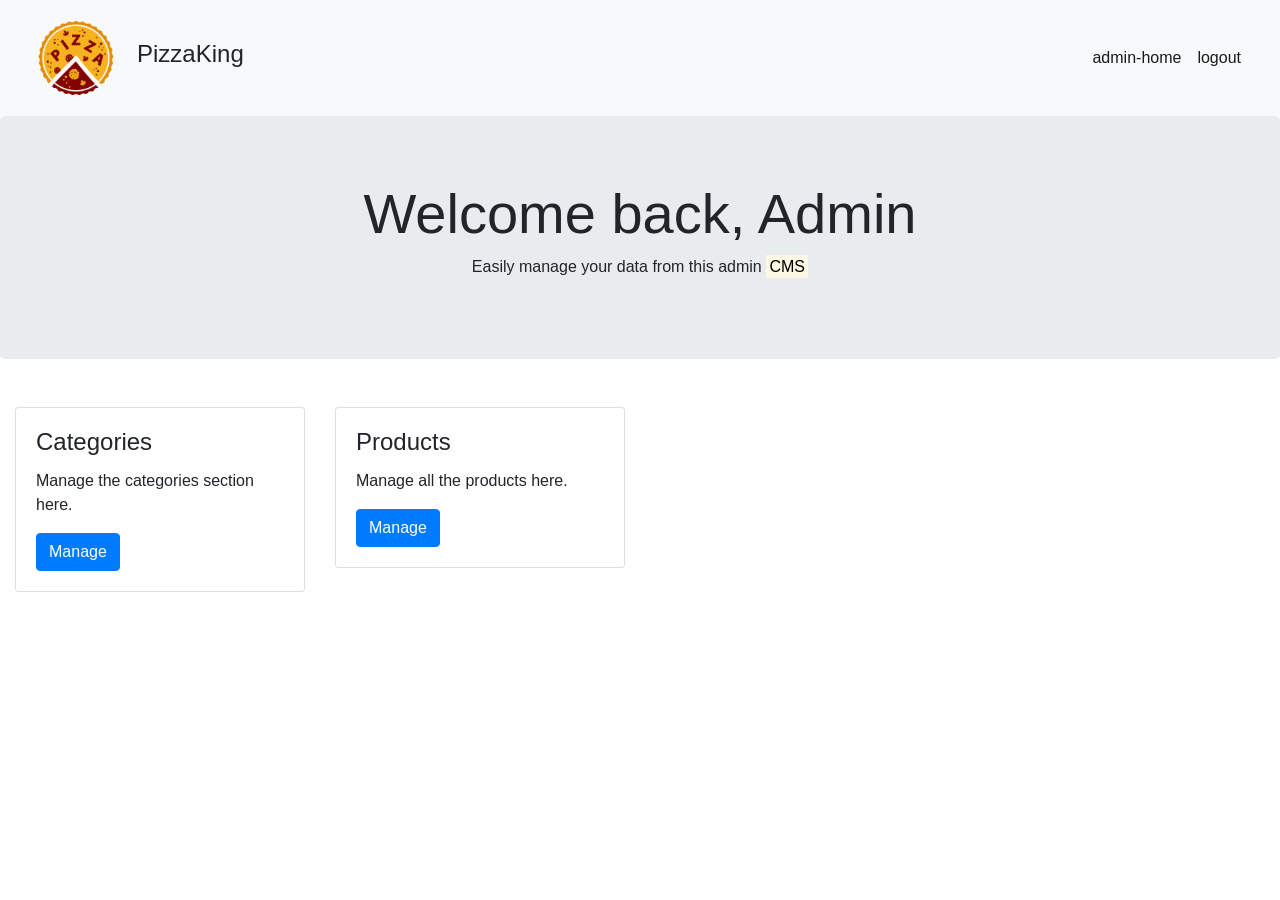
<file: main/resources/templates/adminHome.html>
<!doctype html>
<html lang="en" xmlns:th="http://www.thymeleaf.org">
<head>
    <meta charset="UTF-8">
    <meta name="viewport"
          content="width=device-width, user-scalable=no, initial-scale=1.0, maximum-scale=1.0, minimum-scale=1.0">
    <meta http-equiv="X-UA-Compatible" content="ie=edge">
    <link rel="stylesheet" href="https://stackpath.bootstrapcdn.com/bootstrap/4.4.1/css/bootstrap.min.css"
          integrity="sha384-Vkoo8x4CGsO3+Hhxv8T/Q5PaXtkKtu6ug5TOeNV6gBiFeWPGFN9MuhOf23Q9Ifjh" crossorigin="anonymous">
    <link rel="stylesheet" href="https://use.fontawesome.com/releases/v5.7.0/css/all.css"
          integrity="sha384-lZN37f5QGtY3VHgisS14W3ExzMWZxybE1SJSEsQp9S+oqd12jhcu+A56Ebc1zFSJ" crossorigin="anonymous">
    <title>Document</title>
</head>
<body>
<nav class="navbar navbar-expand-lg navbar-light bg-light" >
    <div class="container-fluid">
        <a class="navbar-brand" href="#">
            <img th:src="@{/images/logo.png}"  src="../static/images/logo.png" width="auto" height="90" class="d-inline-block align-top" alt=""/>
        </a>
        <H4>PizzaKing</H4>
        <button class="navbar-toggler" type="button" data-toggle="collapse" data-target="#navbarSupportedContent" aria-controls="navbarSupportedContent" aria-expanded="false" aria-label="Toggle navigation">
            <span class="navbar-toggler-icon"></span>
        </button>

        <div class="collapse navbar-collapse" id="navbarSupportedContent">
            <ul class="navbar-nav mr-auto"></ul>
            <ul class="navbar-nav">
                <li class="nav-item active">
                    <a class="nav-link" th:href="@{/admin}" href="#">admin-home</a>
                </li>
                <li class="nav-item active">
                    <a class="nav-link" th:href="@{/logout}" href="#">logout</a>
                </li>

            </ul>

        </div>
    </div>
</nav>
<div class="jumbotron text-center">
    <h1 class="display-4">Welcome back, Admin</h1>
    <p>Easily manage your data from this admin <mark>CMS</mark></p>
</div>
<div class="container-fluid">
    <div class="row">
        <div class="col-sm-3 pt-3" >
            <div class="card" style="background-color:white;">
                <div class="card-body">
                    <h4 class="card-title">Categories</h4>
                    <p class="card-text">Manage the categories section here.</p>
                    <a href="#" th:href="@{/admin/categories}" class="card-link btn btn-primary">Manage</a>

                </div>
            </div>
        </div>
        <div class="col-sm-3 pt-3" >
            <div class="card" style="background-color:white;">
                <div class="card-body">
                    <h4 class="card-title">Products</h4>
                    <p class="card-text">Manage all the products here.</p>
                    <a href="#" th:href="@{/admin/products}" class="card-link btn btn-primary">Manage</a>

                </div>
            </div>
        </div>

    </div>
</div>



<script src="https://code.jquery.com/jquery-3.4.1.slim.min.js" integrity="sha384-J6qa4849blE2+poT4WnyKhv5vZF5SrPo0iEjwBvKU7imGFAV0wwj1yYfoRSJoZ+n" crossorigin="anonymous"></script>
<script src="https://cdn.jsdelivr.net/npm/popper.js@1.16.0/dist/umd/popper.min.js" integrity="sha384-Q6E9RHvbIyZFJoft+2mJbHaEWldlvI9IOYy5n3zV9zzTtmI3UksdQRVvoxMfooAo" crossorigin="anonymous"></script>
<script src="https://stackpath.bootstrapcdn.com/bootstrap/4.4.1/js/bootstrap.min.js" integrity="sha384-wfSDF2E50Y2D1uUdj0O3uMBJnjuUD4Ih7YwaYd1iqfktj0Uod8GCExl3Og8ifwB6" crossorigin="anonymous"></script>
</body>
</html>
</file>
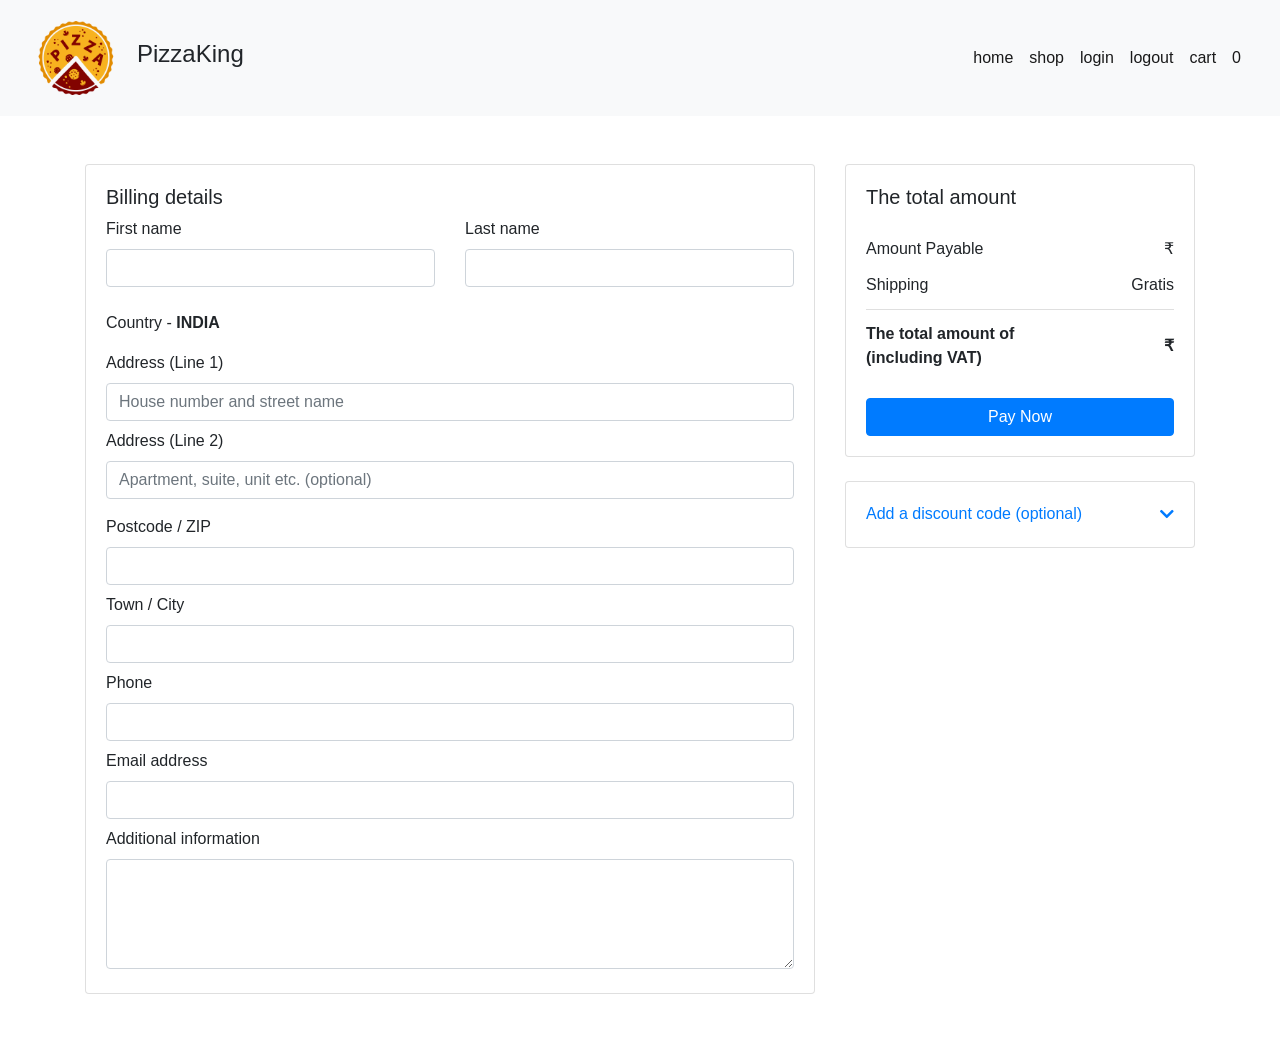
<file: main/resources/templates/checkout.html>
<!doctype html>
<html lang="en" xmlns:th="http://www.thymeleaf.org"
      xmlns:sec="http://www.thymeleaf.org/thymeleaf-extras-springsecurity3">
<head>
    <meta charset="UTF-8">
    <meta name="viewport"
          content="width=device-width, user-scalable=no, initial-scale=1.0, maximum-scale=1.0, minimum-scale=1.0">
    <meta http-equiv="X-UA-Compatible" content="ie=edge">
    <link rel="stylesheet" href="https://stackpath.bootstrapcdn.com/bootstrap/4.4.1/css/bootstrap.min.css"
          integrity="sha384-Vkoo8x4CGsO3+Hhxv8T/Q5PaXtkKtu6ug5TOeNV6gBiFeWPGFN9MuhOf23Q9Ifjh" crossorigin="anonymous">
    <link rel="stylesheet" href="https://use.fontawesome.com/releases/v5.11.2/css/all.css">

    <title>Document</title>
</head>
<body>


<nav class="navbar navbar-expand-lg navbar-light bg-light" >
    <div class="container-fluid">
        <a class="navbar-brand" href="#">
            <img th:src="@{/images/logo.png}"  src="../static/images/logo.png" width="auto" height="90" class="d-inline-block align-top" alt=""/>
        </a>
        <H4>PizzaKing</H4>
        <button class="navbar-toggler" type="button" data-toggle="collapse" data-target="#navbarSupportedContent" aria-controls="navbarSupportedContent" aria-expanded="false" aria-label="Toggle navigation">
            <span class="navbar-toggler-icon"></span>
        </button>

        <div class="collapse navbar-collapse" id="navbarSupportedContent">
            <ul class="navbar-nav mr-auto"></ul>
            <ul class="navbar-nav">
                <li class="nav-item active">
                    <a class="nav-link" th:href="@{/}" href="#">home</a>
                </li>
                <li class="nav-item active">
                    <a class="nav-link" th:href="@{/shop}" href="#">shop</a>
                </li>
                <li class="nav-item active">
                    <a class="nav-link" sec:authorize="isAnonymous()" th:href="@{/login}" href="#">login</a>
                </li>
                <li class="nav-item active">
                    <a class="nav-link" sec:authorize="isAuthenticated()" th:href="@{/logout}" href="#">logout</a>
                </li>
                <li class="nav-item active">
                    <a class="nav-link" th:href="@{/cart}" href="#">cart</a>
                </li>
                <li class="nav-item active">
                    <span class="nav-link" th:text="${cartCount}">0</span>
                </li>
            </ul>

        </div>
    </div>
</nav>
<div class="container">

    <!--Section: Block Content-->
    <section class="mt-5 mb-4">

        <!--Grid row-->
        <div class="row">

            <!--Grid column-->
            <div class="col-lg-8 mb-4">

                <!-- Card -->
                <div class="card wish-list pb-1">
                    <div class="card-body">

                        <h5 class="mb-2">Billing details</h5>

                        <!-- Grid row -->
                        <div class="row">

                            <!-- Grid column -->
                            <div class="col-lg-6">

                                <!-- First name -->
                                <div class="md-form md-outline mb-0 mb-lg-4">
                                    <label for="firstName">First name</label>
                                    <input type="text" id="firstName" required class="form-control mb-0 mb-lg-2">
                                </div>

                            </div>
                            <!-- Grid column -->

                            <!-- Grid column -->
                            <div class="col-lg-6">

                                <!-- Last name -->
                                <div class="md-form md-outline">
                                    <label for="lastName">Last name</label>
                                    <input type="text" id="lastName" required class="form-control">
                                </div>

                            </div>
                            <!-- Grid column -->

                        </div>
                        <!-- Grid row -->



                        <!-- Country -->
                        <div class="d-flex flex-wrap">
                            <div class="select-outline position-relative w-100">
                                <label>Country - <strong>INDIA</strong></label>


                            </div>
                        </div>

                        <!-- Address Part 1 -->
                        <div class="md-form md-outline mt-2">
                            <label for="form14">Address (Line 1)</label>
                            <input type="text" required id="form14" placeholder="House number and street name" class="form-control">
                        </div>

                        <!-- Address Part 2 -->
                        <div class="md-form md-outline mt-2">
                            <label for="form15">Address (Line 2)</label>
                            <input type="text" id="form15" placeholder="Apartment, suite, unit etc. (optional)"
                                   class="form-control">
                        </div>

                        <!-- Postcode / ZIP -->
                        <div class="md-form md-outline mt-3">
                            <label for="form16">Postcode / ZIP</label>
                            <input type="text" maxlength="6" minlength="6" required id="form16" class="form-control">
                        </div>

                        <!-- Town / City -->
                        <div class="md-form md-outline mt-2">
                            <label for="form17">Town / City</label>
                            <input type="text" required id="form17" class="form-control">

                        </div>

                        <!-- Phone -->
                        <div class="md-form md-outline mt-2">
                            <label for="form18">Phone</label>
                            <input type="number" minlength="10" maxlength="10" required id="form18" class="form-control">
                        </div>

                        <!-- Email address -->
                        <div class="md-form md-outline mt-2">
                            <label for="form19">Email address</label>
                            <input type="email" required id="form19" class="form-control">
                        </div>

                        <!-- Additional information -->
                        <div class="md-form md-outline mt-2">
                            <label for="form76">Additional information</label>
                            <textarea id="form76" class="md-textarea form-control" rows="4"></textarea>
                        </div>



                    </div>
                </div>
                <!-- Card -->

            </div>
            <!--Grid column-->

            <!--Grid column-->
            <div class="col-lg-4">

                <!-- Card -->
                <div class="card mb-4">
                    <div class="card-body">

                        <h5 class="mb-3">The total amount </h5>

                        <ul class="list-group list-group-flush">
                            <li class="list-group-item d-flex justify-content-between align-items-center border-0 px-0 pb-0">
                                Amount Payable
                                <span>₹<span th:text="${total}"></span></span>
                            </li>
                            <li class="list-group-item d-flex justify-content-between align-items-center px-0">
                                Shipping
                                <span>Gratis</span>
                            </li>
                            <li class="list-group-item d-flex justify-content-between align-items-center border-0 px-0 mb-3">
                                <div>
                                    <strong>The total amount of</strong>
                                    <strong>
                                        <p class="mb-0">(including VAT)</p>
                                    </strong>
                                </div>
                                <span><strong>₹<span th:text="${total}"></span></strong></span>
                            </li>
                        </ul>

                        <form action="" method="post" th:action="@{/payNow}" >
                            <button type="submit"  class="btn btn-primary btn-block waves-effect waves-light">Pay Now</button>
                        </form>

                    </div>
                </div>
                <!-- Card -->

                <!-- Card -->
                <div class="card mb-4">
                    <div class="card-body">

                        <a class="dark-grey-text d-flex justify-content-between" data-toggle="collapse" href="#collapseExample"
                           aria-expanded="false" aria-controls="collapseExample">
                            Add a discount code (optional)
                            <span><i class="fas fa-chevron-down pt-1"></i></span>
                        </a>

                        <div class="collapse" id="collapseExample">
                            <div class="mt-3">
                                <div class="md-form md-outline mb-0">
                                    <input type="text" id="discount-code" class="form-control font-weight-light"
                                           placeholder="Enter discount code">
                                </div>
                            </div>
                        </div>
                    </div>
                </div>
                <!-- Card -->

            </div>
            <!--Grid column-->

        </div>
        <!--Grid row-->

    </section>
    <!--Section: Block Content-->


</div>





<script src="https://code.jquery.com/jquery-3.4.1.slim.min.js" integrity="sha384-J6qa4849blE2+poT4WnyKhv5vZF5SrPo0iEjwBvKU7imGFAV0wwj1yYfoRSJoZ+n" crossorigin="anonymous"></script>
<script src="https://cdn.jsdelivr.net/npm/popper.js@1.16.0/dist/umd/popper.min.js" integrity="sha384-Q6E9RHvbIyZFJoft+2mJbHaEWldlvI9IOYy5n3zV9zzTtmI3UksdQRVvoxMfooAo" crossorigin="anonymous"></script>
<script src="https://stackpath.bootstrapcdn.com/bootstrap/4.4.1/js/bootstrap.min.js" integrity="sha384-wfSDF2E50Y2D1uUdj0O3uMBJnjuUD4Ih7YwaYd1iqfktj0Uod8GCExl3Og8ifwB6" crossorigin="anonymous"></script>
</body>
</html>
</file>
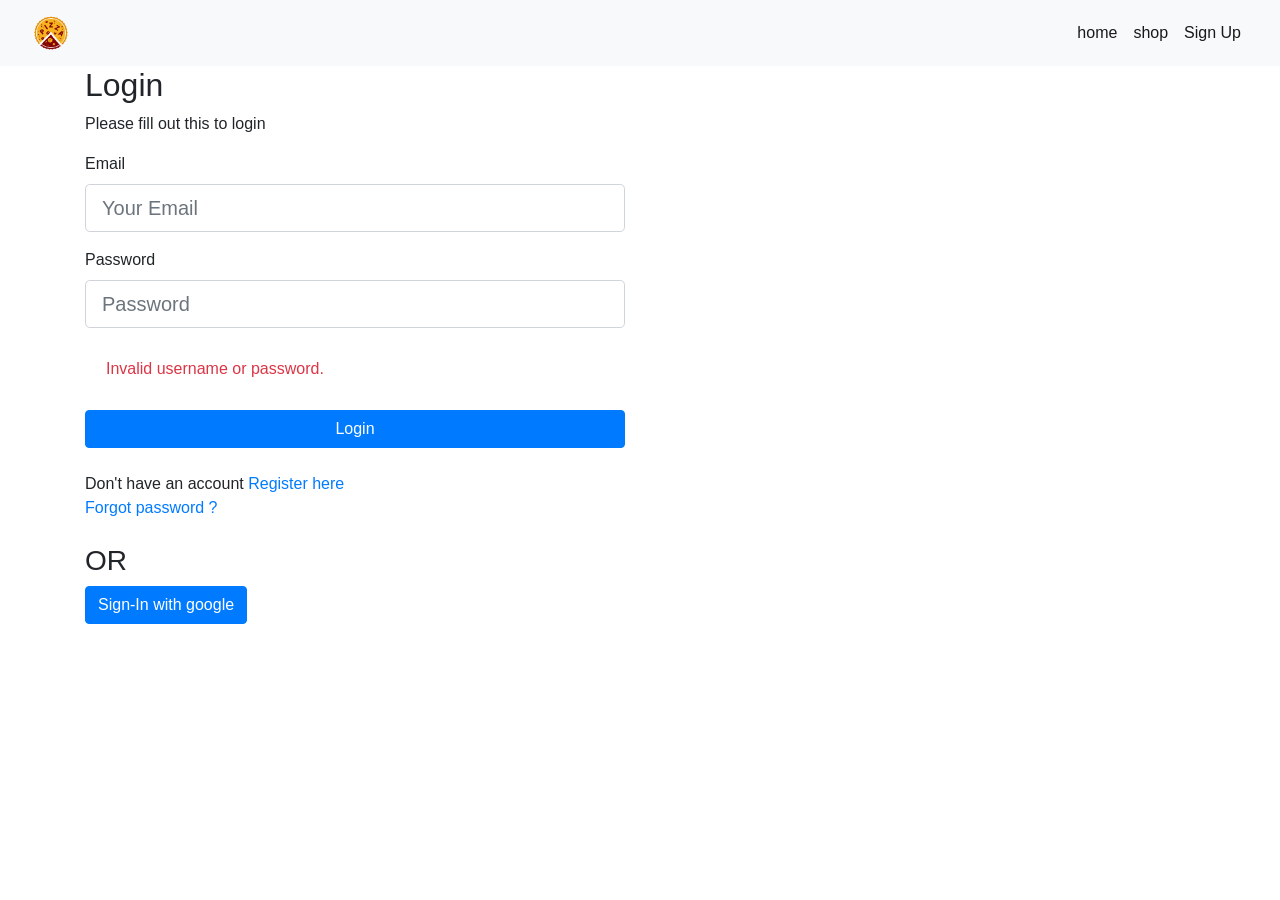
<file: main/resources/templates/login.html>
<!doctype html>
<html lang="en" xmlns:th="http://www.thymeleaf.org">
<head>
    <meta charset="UTF-8">
    <meta name="viewport"
          content="width=device-width, user-scalable=no, initial-scale=1.0, maximum-scale=1.0, minimum-scale=1.0">
    <meta http-equiv="X-UA-Compatible" content="ie=edge">
    <link rel="stylesheet" href="https://stackpath.bootstrapcdn.com/bootstrap/4.4.1/css/bootstrap.min.css"
          integrity="sha384-Vkoo8x4CGsO3+Hhxv8T/Q5PaXtkKtu6ug5TOeNV6gBiFeWPGFN9MuhOf23Q9Ifjh" crossorigin="anonymous">
    <link rel="stylesheet" href="https://use.fontawesome.com/releases/v5.7.0/css/all.css"
          integrity="sha384-lZN37f5QGtY3VHgisS14W3ExzMWZxybE1SJSEsQp9S+oqd12jhcu+A56Ebc1zFSJ" crossorigin="anonymous">
    <title>Document</title>
</head>
<body>


<nav class="navbar navbar-expand-lg navbar-light bg-light" >
    <div class="container-fluid">
        <a class="navbar-brand" href="#">
            <img th:src="@{/images/logo.png}"  src="../static/images/logo.png" width="auto" height="40" class="d-inline-block align-top" alt=""/>
        </a>
        <button class="navbar-toggler" type="button" data-toggle="collapse" data-target="#navbarSupportedContent" aria-controls="navbarSupportedContent" aria-expanded="false" aria-label="Toggle navigation">
            <span class="navbar-toggler-icon"></span>
        </button>

        <div class="collapse navbar-collapse" id="navbarSupportedContent">
            <ul class="navbar-nav mr-auto"></ul>
            <ul class="navbar-nav">
                <li class="nav-item active">
                    <a class="nav-link" th:href="@{/}" href="#">home</a>
                </li>
                <li class="nav-item active">
                    <a class="nav-link" th:href="@{/shop}" href="#">shop</a>
                </li>
                <li class="nav-item active">
                    <a class="nav-link" href="#">Sign Up</a>
                </li>

            </ul>

        </div>
    </div>
</nav>
<div class="container">
    <div class="row">
        <div class="col-sm-6">
            <h2>Login</h2>
            <p>Please fill out this to login</p>
            <form th:action="@{/login}" method="post">
                <div class="form-group">
                    <label for="email">Email</label>
                    <input type="email" name="email" id="email" placeholder="Your Email" class="form-control form-control-lg">
                </div>

                <div class="form-group">
                    <label for="password">Password</label>
                    <input type="password" class="form-control form-control-lg" placeholder="Password" name="password" id="password">
                </div>
                <div th:if="${param.error}" class="alert alert-error text-danger">
                    Invalid username or password.
                </div>

                <input type="submit" value="Login" class="btn btn-primary btn-block">
                <br>
                <span >Don't have an account <a class="linkControl" href="./register.html"
                                                th:href="@{/register}">Register here</a></span>
                <br>
                <a href="" th:href="@{/forgotpassword}">Forgot password ?</a>
            </form>
            <br>
            <h3>OR</h3>
            <a href="/oauth2/authorization/google" class="btn btn-primary">Sign-In with google </a>

        </div>

    </div>
</div>

<script src="https://code.jquery.com/jquery-3.4.1.slim.min.js" integrity="sha384-J6qa4849blE2+poT4WnyKhv5vZF5SrPo0iEjwBvKU7imGFAV0wwj1yYfoRSJoZ+n" crossorigin="anonymous"></script>
<script src="https://cdn.jsdelivr.net/npm/popper.js@1.16.0/dist/umd/popper.min.js" integrity="sha384-Q6E9RHvbIyZFJoft+2mJbHaEWldlvI9IOYy5n3zV9zzTtmI3UksdQRVvoxMfooAo" crossorigin="anonymous"></script>
<script src="https://stackpath.bootstrapcdn.com/bootstrap/4.4.1/js/bootstrap.min.js" integrity="sha384-wfSDF2E50Y2D1uUdj0O3uMBJnjuUD4Ih7YwaYd1iqfktj0Uod8GCExl3Og8ifwB6" crossorigin="anonymous"></script>
</body>
</html>
</file>
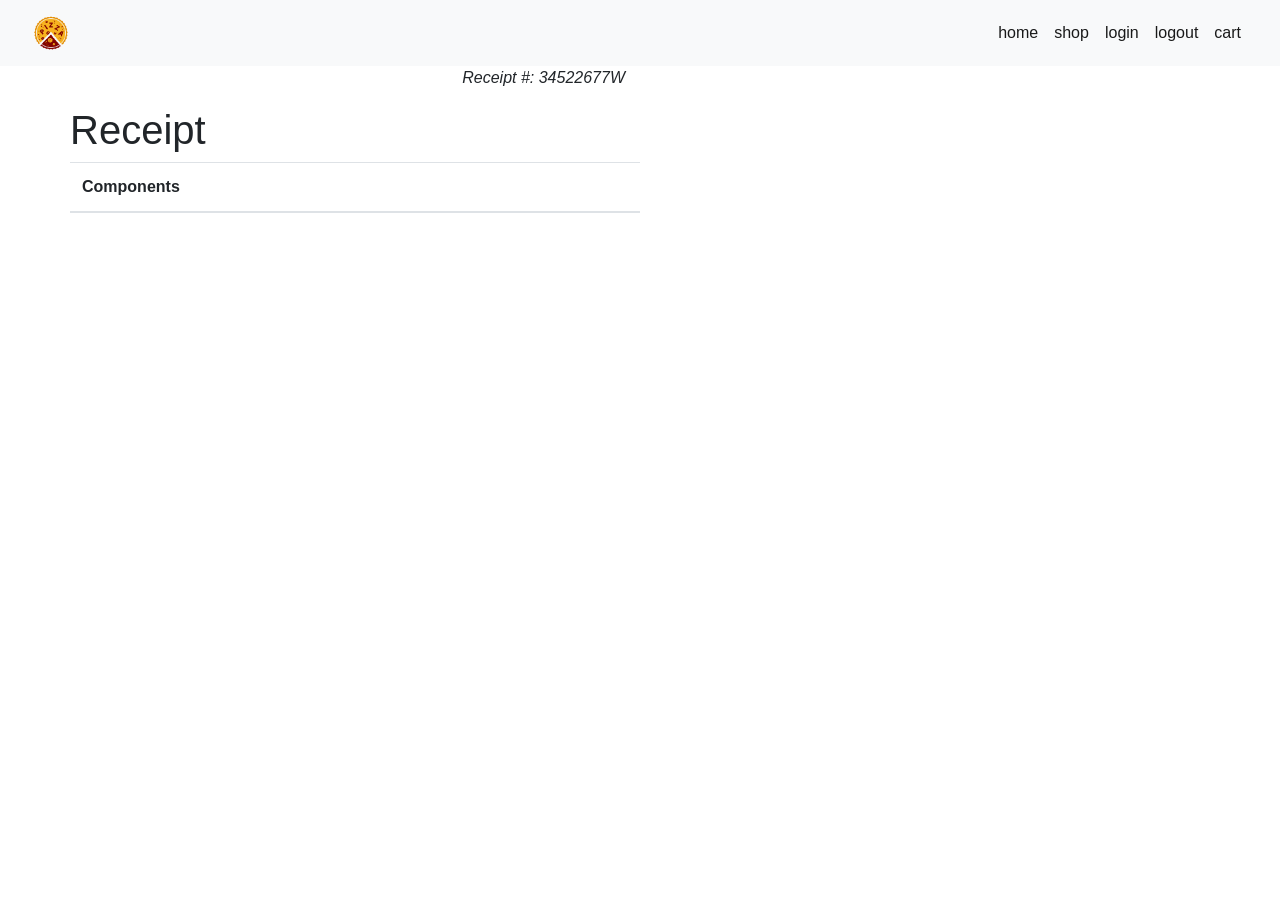
<file: main/resources/templates/orderPlaced.html>
<!doctype html>
<html lang="en" xmlns:th="http://www.thymeleaf.org"
      xmlns:sec="http://www.thymeleaf.org/thymeleaf-extras-springsecurity3">
<head>
    <meta charset="UTF-8">
    <meta name="viewport"
          content="width=device-width, user-scalable=no, initial-scale=1.0, maximum-scale=1.0, minimum-scale=1.0">
    <meta http-equiv="X-UA-Compatible" content="ie=edge">
    <link rel="stylesheet" href="https://stackpath.bootstrapcdn.com/bootstrap/4.4.1/css/bootstrap.min.css"
          integrity="sha384-Vkoo8x4CGsO3+Hhxv8T/Q5PaXtkKtu6ug5TOeNV6gBiFeWPGFN9MuhOf23Q9Ifjh" crossorigin="anonymous">
    <link rel="stylesheet" href="https://use.fontawesome.com/releases/v5.11.2/css/all.css">

    <title>Document</title>
</head>
<body>


<nav class="navbar navbar-expand-lg navbar-light bg-light" >
    <div class="container-fluid">
        <a class="navbar-brand" href="#">
            <img th:src="@{/images/logo.png}"  src="../static/images/logo.png" width="auto" height="40" class="d-inline-block align-top" alt=""/>
        </a>
        <button class="navbar-toggler" type="button" data-toggle="collapse" data-target="#navbarSupportedContent" aria-controls="navbarSupportedContent" aria-expanded="false" aria-label="Toggle navigation">
            <span class="navbar-toggler-icon"></span>
        </button>

        <div class="collapse navbar-collapse" id="navbarSupportedContent">
            <ul class="navbar-nav mr-auto"></ul>
            <ul class="navbar-nav">
                <li class="nav-item active">
                    <a class="nav-link" th:href="@{/}" href="#">home</a>
                </li>
                <li class="nav-item active">
                    <a class="nav-link" th:href="@{/shop}" href="#">shop</a>
                </li>
                <li class="nav-item active">
                    <a class="nav-link" sec:authorize="isAnonymous()" th:href="@{/login}" href="#">login</a>
                </li>
                <li class="nav-item active">
                    <a class="nav-link" sec:authorize="isAuthenticated()" th:href="@{/logout}" href="#">logout</a>
                </li>
                <li class="nav-item active">
                    <a class="nav-link" th:href="@{/cart}" href="#">cart</a>
                </li>
<!--                <li class="nav-item active">-->
<!--                    <span class="nav-link" th:text="${cartCount}">0</span>-->
<!--                </li>-->
            </ul>

        </div>
    </div>
</nav>
<div class="container">
    <div class="row">
        <div class="well col-xs-10 col-sm-10 col-md-6 col-xs-offset-1 col-sm-offset-1 col-md-offset-3">
            <div class="row">
                <div class="col-xs-6 col-sm-6 col-md-6">
                    <strong th:text="${result}"></strong>
                    <br>
                </div>
                <div class="col-xs-6 col-sm-6 col-md-6 text-right">
                    <p>
                        <em>Receipt #: 34522677W</em>
                    </p>
                </div>
            </div>
            <div class="row">
                <div class="text-center">
                    <h1>Receipt</h1>
                </div>

                <table class="table table-hover">
                    <thead>
                    <tr>
                        <th>Components</th>
                    </tr>
                    </thead>
                    <tbody>

                    <tr th:each="entry : ${parameters}">

                        <td th:text="${entry.key} + '  : -  ' + ${entry.value}"></td>

                    </tr>
                    </tbody>
                </table>
            </div>
        </div>
    </div>
</div>





<script src="https://code.jquery.com/jquery-3.4.1.slim.min.js" integrity="sha384-J6qa4849blE2+poT4WnyKhv5vZF5SrPo0iEjwBvKU7imGFAV0wwj1yYfoRSJoZ+n" crossorigin="anonymous"></script>
<script src="https://cdn.jsdelivr.net/npm/popper.js@1.16.0/dist/umd/popper.min.js" integrity="sha384-Q6E9RHvbIyZFJoft+2mJbHaEWldlvI9IOYy5n3zV9zzTtmI3UksdQRVvoxMfooAo" crossorigin="anonymous"></script>
<script src="https://stackpath.bootstrapcdn.com/bootstrap/4.4.1/js/bootstrap.min.js" integrity="sha384-wfSDF2E50Y2D1uUdj0O3uMBJnjuUD4Ih7YwaYd1iqfktj0Uod8GCExl3Og8ifwB6" crossorigin="anonymous"></script>
</body>
</html>
</file>
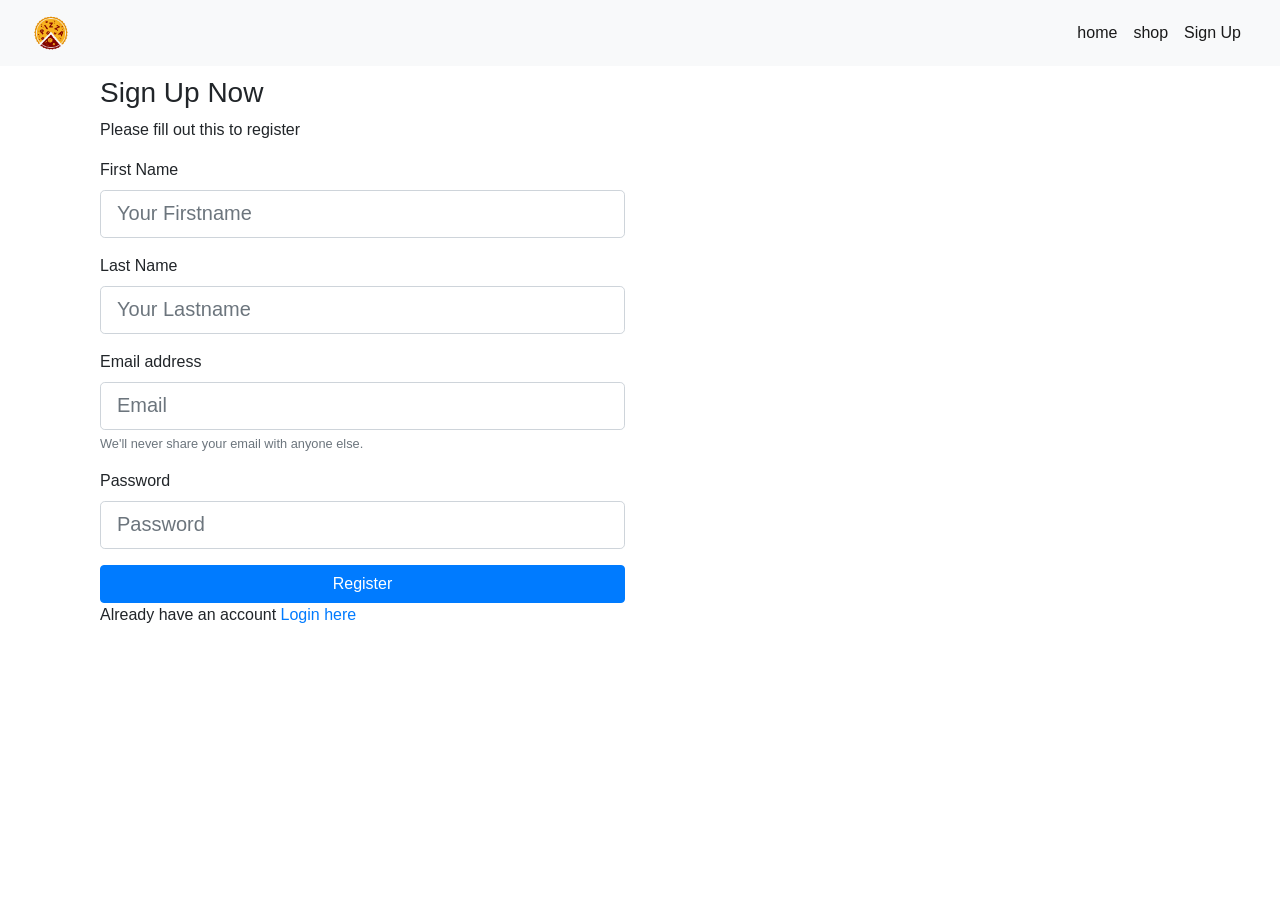
<file: main/resources/templates/register.html>
<!doctype html>
<html lang="en" xmlns:th="http://www.thymeleaf.org">
<head>
    <meta charset="UTF-8">
    <meta name="viewport"
          content="width=device-width, user-scalable=no, initial-scale=1.0, maximum-scale=1.0, minimum-scale=1.0">
    <meta http-equiv="X-UA-Compatible" content="ie=edge">
    <link rel="stylesheet" href="https://stackpath.bootstrapcdn.com/bootstrap/4.4.1/css/bootstrap.min.css"
          integrity="sha384-Vkoo8x4CGsO3+Hhxv8T/Q5PaXtkKtu6ug5TOeNV6gBiFeWPGFN9MuhOf23Q9Ifjh" crossorigin="anonymous">
    <link rel="stylesheet" href="https://use.fontawesome.com/releases/v5.7.0/css/all.css"
          integrity="sha384-lZN37f5QGtY3VHgisS14W3ExzMWZxybE1SJSEsQp9S+oqd12jhcu+A56Ebc1zFSJ" crossorigin="anonymous">
    <title>Document</title>
</head>
<body>


<nav class="navbar navbar-expand-lg navbar-light bg-light" >
    <div class="container-fluid">
        <a class="navbar-brand" href="#">
            <img th:src="@{/images/logo.png}"  src="../static/images/logo.png" width="auto" height="40" class="d-inline-block align-top" alt=""/>
        </a>
        <button class="navbar-toggler" type="button" data-toggle="collapse" data-target="#navbarSupportedContent" aria-controls="navbarSupportedContent" aria-expanded="false" aria-label="Toggle navigation">
            <span class="navbar-toggler-icon"></span>
        </button>

        <div class="collapse navbar-collapse" id="navbarSupportedContent">
            <ul class="navbar-nav mr-auto"></ul>
            <ul class="navbar-nav">
                <li class="nav-item active">
                    <a class="nav-link" th:href="@{/}" href="#">home</a>
                </li>
                <li class="nav-item active">
                    <a class="nav-link" th:href="@{/shop}" href="#">shop</a>
                </li>
                <li class="nav-item active">
                    <a class="nav-link" href="#">Sign Up</a>
                </li>

            </ul>

        </div>
    </div>
</nav>
<div class="container">
    <div class="col-sm-6">
        <h3 style="margin-top: 10px">Sign Up Now</h3>
        <p>Please fill out this to register</p>
        <form th:action="@{/register}" th:object="${user}" method="post">
            <div class="form-group">
                <label for="firstName">First Name</label>
                <input type="text" name="firstName" id="firstName" required placeholder="Your Firstname" class="form-control form-control-lg">
            </div>
            <div class="form-group">
                <label for="lastName">Last Name</label>
                <input type="text" name="lastName" id="lastName" required placeholder="Your Lastname" class="form-control form-control-lg">
            </div>
            <div class="form-group">
                <label for="email">Email address</label>
                <input type="email" class="form-control form-control-lg" required minlength="6" placeholder="Email" name="email" id="email"
                       aria-describedby="emailHelp">
                <small id="emailHelp" class="form-text text-muted">We'll never share your email with
                    anyone else.</small>
            </div>
            <div class="form-group">
                <label for="password">Password</label>
                <input type="password" class="form-control form-control-lg" required placeholder="Password" name="password"
                       id="password">
            </div>

            <input type="submit" value="Register" class="btn btn-primary btn-block">
            <span style="margin-top: 10px">Already have an account <a class="linkControl" href="./login.html"
                                                                      th:href="@{/login}">Login here</a></span>
        </form>
    </div>
</div>


<script src="https://code.jquery.com/jquery-3.4.1.slim.min.js" integrity="sha384-J6qa4849blE2+poT4WnyKhv5vZF5SrPo0iEjwBvKU7imGFAV0wwj1yYfoRSJoZ+n" crossorigin="anonymous"></script>
<script src="https://cdn.jsdelivr.net/npm/popper.js@1.16.0/dist/umd/popper.min.js" integrity="sha384-Q6E9RHvbIyZFJoft+2mJbHaEWldlvI9IOYy5n3zV9zzTtmI3UksdQRVvoxMfooAo" crossorigin="anonymous"></script>
<script src="https://stackpath.bootstrapcdn.com/bootstrap/4.4.1/js/bootstrap.min.js" integrity="sha384-wfSDF2E50Y2D1uUdj0O3uMBJnjuUD4Ih7YwaYd1iqfktj0Uod8GCExl3Og8ifwB6" crossorigin="anonymous"></script>
</body>
</html>
</file>
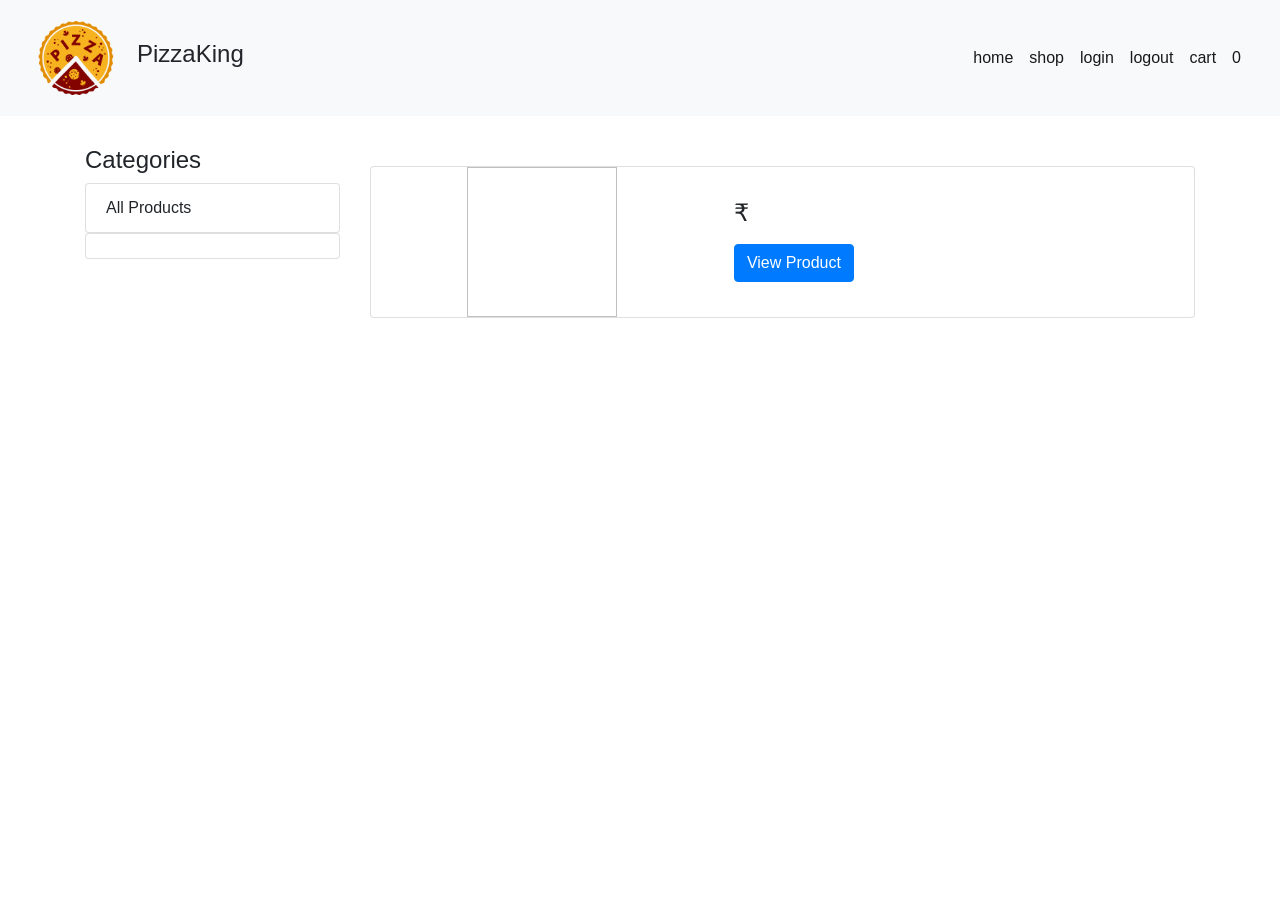
<file: main/resources/templates/shop.html>
<!doctype html>
<html lang="en" xmlns:th="http://www.thymeleaf.org"
      xmlns:sec="http://www.thymeleaf.org/thymeleaf-extras-springsecurity3">
<head>
    <meta charset="UTF-8">
    <meta name="viewport"
          content="width=device-width, user-scalable=no, initial-scale=1.0, maximum-scale=1.0, minimum-scale=1.0">
    <meta http-equiv="X-UA-Compatible" content="ie=edge">
    <link rel="stylesheet" href="https://stackpath.bootstrapcdn.com/bootstrap/4.4.1/css/bootstrap.min.css"
          integrity="sha384-Vkoo8x4CGsO3+Hhxv8T/Q5PaXtkKtu6ug5TOeNV6gBiFeWPGFN9MuhOf23Q9Ifjh" crossorigin="anonymous">
    <link rel="stylesheet" href="https://use.fontawesome.com/releases/v5.7.0/css/all.css"
          integrity="sha384-lZN37f5QGtY3VHgisS14W3ExzMWZxybE1SJSEsQp9S+oqd12jhcu+A56Ebc1zFSJ" crossorigin="anonymous">
    <title>Document</title>
</head>
<body>


<nav class="navbar navbar-expand-lg navbar-light bg-light" >
    <div class="container-fluid">
        <a class="navbar-brand" href="#">
            <img th:src="@{/images/logo.png}"  src="../static/images/logo.png" width="auto" height="90" class="d-inline-block align-top" alt=""/>
        </a>
        <H4>PizzaKing</H4>
        <button class="navbar-toggler" type="button" data-toggle="collapse" data-target="#navbarSupportedContent" aria-controls="navbarSupportedContent" aria-expanded="false" aria-label="Toggle navigation">
            <span class="navbar-toggler-icon"></span>
        </button>

        <div class="collapse navbar-collapse" id="navbarSupportedContent">
            <ul class="navbar-nav mr-auto"></ul>
            <ul class="navbar-nav">
                <li class="nav-item active">
                    <a class="nav-link" th:href="@{/}" href="#">home</a>
                </li>
                <li class="nav-item active">
                    <a class="nav-link" th:href="@{/shop}" href="#">shop</a>
                </li>
                <li class="nav-item active">
                    <a class="nav-link" sec:authorize="isAnonymous()" th:href="@{/login}" href="#">login</a>
                </li>
                <li class="nav-item active">
                    <a class="nav-link" sec:authorize="isAuthenticated()" th:href="@{/logout}" href="#">logout</a>
                </li>
                <li class="nav-item active">
                    <a class="nav-link" th:href="@{/cart}" href="#">cart</a>
                </li>
                <li class="nav-item active">
                    <span class="nav-link" th:text="${cartCount}">0</span>
                </li>
            </ul>

        </div>
    </div>
</nav>
<div class="container" style="margin-top: 30px">
    <div class="row">
        <div class="col-sm-3">
            <h4>Categories</h4>
            <ul class="list-group">
                <a th:href="@{/shop}"><li class="list-group-item">All Products</li></a>
                <a href="" th:each="category, iStat : ${categories}"
                   th:href="@{/shop/category/{id}(id=${category.id})}"><li
                               class="list-group-item" th:text="${category.name}"></li></a>

            </ul>
        </div>
        <div class="col-sm-9">
            <div class="card" style="margin-top: 20px" th:each="product : ${products}">
                <div class="row no-gutters">
                    <div class="col-sm-5 d-flex justify-content-center">
                        <img class="" height="150px" width="150px" th:src="@{${'/productImages/' + product.imageName}}" th:alt="${product.name}">
                    </div>
                    <div class="col-sm-7 d-flex justify-content-center">
                        <div class="card-body">
                            <h5 class="card-title" th:text="${product.name}"></h5>
                            <h4>₹ <span th:text="${product.price}"></span></h4>
                            <p th:text="${product.description}" ></p>
                            <a href="#" th:href="@{/shop/viewproduct/{id}(id=${product.id})}" class="btn btn-primary">View Product</a>
                        </div>
                    </div>
                </div>
            </div>
        </div>
    </div>
</div>





<script src="https://code.jquery.com/jquery-3.4.1.slim.min.js" integrity="sha384-J6qa4849blE2+poT4WnyKhv5vZF5SrPo0iEjwBvKU7imGFAV0wwj1yYfoRSJoZ+n" crossorigin="anonymous"></script>
<script src="https://cdn.jsdelivr.net/npm/popper.js@1.16.0/dist/umd/popper.min.js" integrity="sha384-Q6E9RHvbIyZFJoft+2mJbHaEWldlvI9IOYy5n3zV9zzTtmI3UksdQRVvoxMfooAo" crossorigin="anonymous"></script>
<script src="https://stackpath.bootstrapcdn.com/bootstrap/4.4.1/js/bootstrap.min.js" integrity="sha384-wfSDF2E50Y2D1uUdj0O3uMBJnjuUD4Ih7YwaYd1iqfktj0Uod8GCExl3Og8ifwB6" crossorigin="anonymous"></script>
</body>
</html>
</file>
